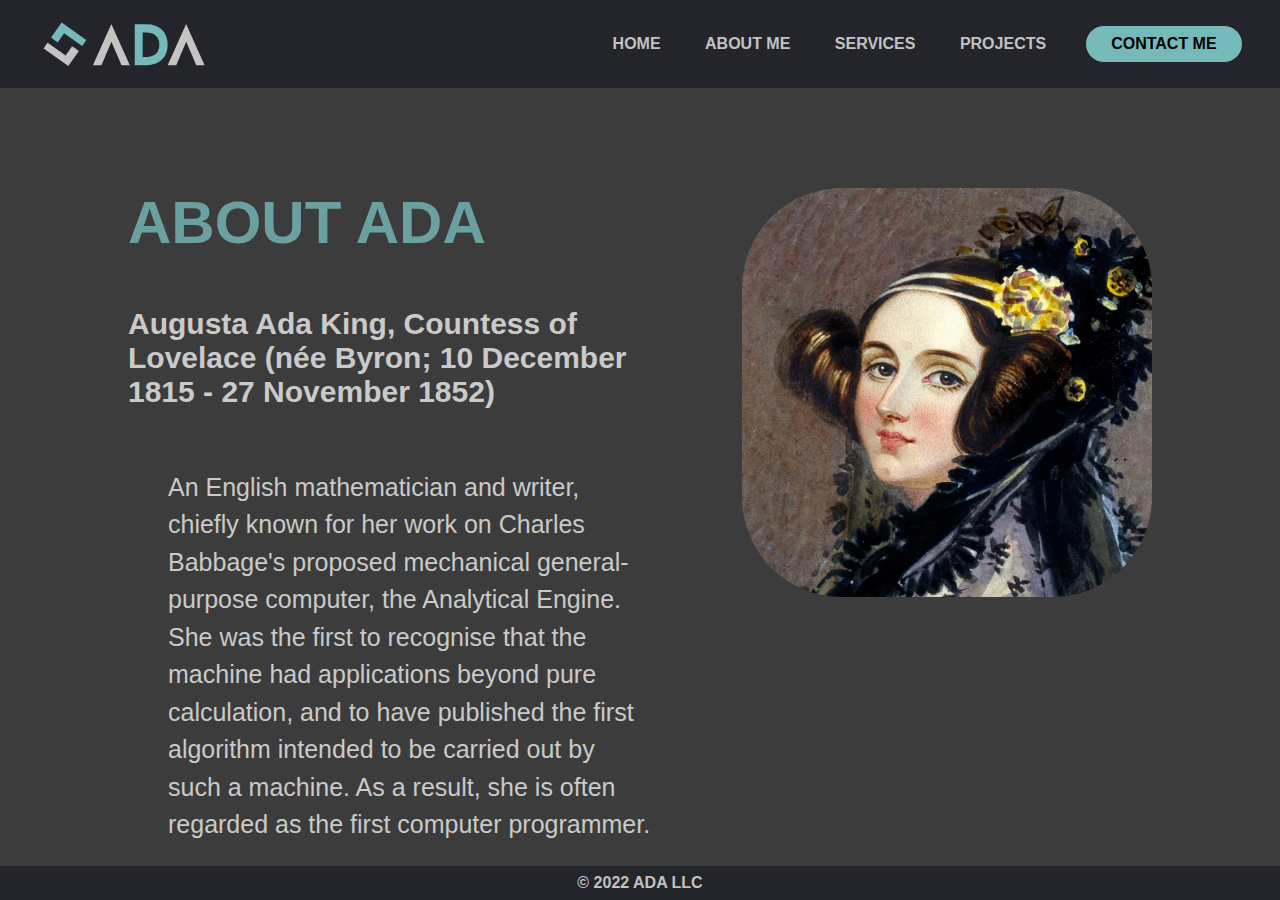
<file: About.html>
<!DOCTYPE html>
<html lang="en">
<head>
    <meta charset="UTF-8">
    <meta http-equiv="X-UA-Compatible" content="IE=edge">
    <meta name="viewport" content="width=device-width, initial-scale=1.0">
    <title>About</title>
    <link rel="stylesheet" href="About.css">
    <link rel="icon" href="Logo.svg" type="image/icon type">
    <link rel="stylesheet" href="https://use.fontawesome.com/releases/v5.15.4/css/all.css">

</head>
<body>
    <header>
        <img class="logo" src="IMG/Logo.svg" alt="logo" width="170px">
        <nav>
            <ul class="nav_links">
                <li><a href="Index.html">HOME</a></li>
                <li><a href="About.html">ABOUT ME</a></li>
                <li><a href="Services.html">SERVICES</a></li>
                <li><a href="Projects.html">PROJECTS</a></li>
            </ul>
        </nav>
        <a class="cta" href="Contact.html"><button class="wwe">CONTACT ME</button></a>
    </header>
    
    <section>
        <container>
            <content-section>
                <content>
                    <h1>ABOUT ADA</h1>
                    <h3>
                        Augusta Ada King, Countess of Lovelace (née Byron; 10 December 1815 - 27 November 1852)
                    </h3>
                    
                    <p>An English mathematician and writer, chiefly known for her work on Charles Babbage's proposed mechanical general-purpose computer, the Analytical Engine. She was the first to recognise that the machine had applications beyond pure calculation, and to have published the first algorithm intended to be carried out by such a machine. As a result, she is often regarded as the first computer programmer.
                    </p>
                    
                </content>
                
            </content-section>
            <image-section>
                <img src="IMG/Ada_lovely.jpg" alt="lady ada">
            </image-section>
        </container>
    </section>
    <footer>
        &copy; 2022 ADA LLC
    </footer>
</body>
</html>
</file>
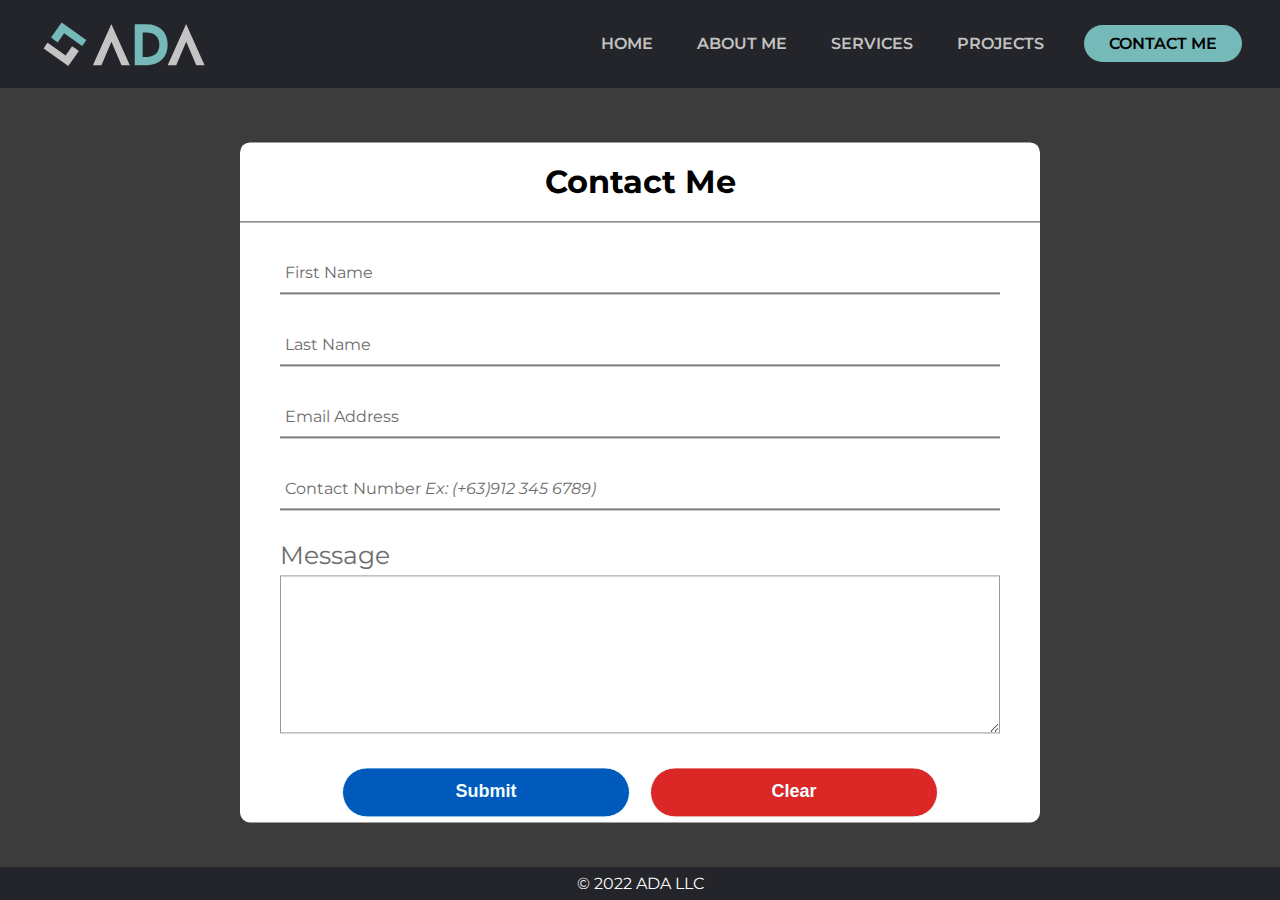
<file: Contact.html>
<!DOCTYPE html>
<html lang="en">
<head>
    <meta charset="UTF-8">
    <meta http-equiv="X-UA-Compatible" content="IE=edge">
    <meta name="viewport" content="width=device-width, initial-scale=1.0">
    <title>Contacts </title>
    <link rel="stylesheet" href="NAV.css">
    <link rel="stylesheet" href="Contact.css">

</head>
<body>
    <header>
        <img class="logo" src="IMG/Logo.svg" alt="logo" width="170px">
        <nav>
            <ul class="nav_links">
                <li><a href="Index.html">HOME</a></li>
                <li><a href="About.html">ABOUT ME</a></li>
                <li><a href="Services.html">SERVICES</a></li>
                <li><a href="Projects.html">PROJECTS</a></li>
            </ul>
        </nav>
        <a class="cta" href="Contact.html"><button class="wwe">CONTACT ME</button></a>
    </header>
    
    <div class="contact_us">

        <h1>Contact Me</h1>

        <form action="">
            <div class="text_field">
                <input type="text" id="fName" name="fName" required>
                <span></span>
                <label for="fName">First Name</label>
            </div>

            <div class="text_field">
                <input type="text" id="lName" name="lName" required>
                <span></span>
                <label for="lName">Last Name</label>
            </div>

            <div class="text_field">
                <input type="text" id="eAdd" name="eAdd" required>
                <span></span>
                <label for="eAdd">Email Address</label>
            </div>

            <div class="text_field">
                <input type="text" id="eAdd" name="eAdd" required>
                <span></span>
                <label for="eAdd">Contact Number <i> Ex: (+63)912 345 6789) </i></label>
            </div>

            <div class="Text_area">
                <div style="display: block;" id="Message" class="Message">
                    <label id="message">Message</label>
                    <textarea cols="2" rows="10" id="message"></textarea>
                </div>
            </div>

            <div class="submit">
                <input type="submit" Value="Submit" >
                <input type="reset" Value="Clear" >
            </div>
        </form>
    </div>
</body>

<footer>
     &copy; 2022 ADA LLC
</footer>


</html>
</file>
<file: About.css>
* {
    box-sizing: border-box;
    margin: 0;
    padding: 0;

}

body{
    margin: 0;
    padding: 0;
    font-family: 'Montserrat', sans-serif;
    background-color:#3c3c3c;
    height: 100%;
    position: relative;
    min-height:100vh
}

li, a, button {
    font-family: 'Montserrat', sans-serif;
    font-weight: 600;
    font-size: 16px;
    color: #c2c2c2;
    text-decoration: none;
    background-color: #24252A;
}

header {
    display: flex;
    justify-content: flex-end;
    align-items: center;
    padding: 20px 3%;
    background-color: #24252A;
}

.logo {
    cursor: pointer;
    margin-right: auto;
    background-color: #24252A;
}

.nav_links {
    list-style: none;
    background-color: #24252A;
}

.nav_links li {
    display: inline-block;
    padding: 0px 20px;
    background-color: #24252A;
}

.nav_links li a:hover {
    color: #e1e1e1;
    background-color: #24252A;
}

.wwe {
    color: black;
    font-weight: 600;
    
}

button {
    margin-left: 20px;
    padding: 9px 25px;
    background-color: rgba(117, 185, 185, 1);
    border: none;
    border-radius: 50px;
    cursor: pointer;
    transition: all 0.3s ease 0s;
}

button:hover {
    background-color: rgba(117, 185, 185, .8);
}


.section {
    width: 100%;
    min-height: 100vh;
    background-color: #ddd;
}

container {
    width: 80%;
    display: block;
    margin: auto;
    padding-top: 100px;
}

content-section {
    float: left;
    width: 55%;

}

image-section {
    float: right;
    width: 40%;
}

image-section img{
    height: auto;
    width: 100%;
    border-radius: 100px;
}   

content h1{
    text-transform: uppercase;
    font-size: 60px;
    color: rgba(117, 185, 185, .8);
}

content h3{
    margin-top: 50px;
    color: #cacaca;
    font-size: 30px;
}

content p{
    margin-top: 20px;
    font-family: 'Montserrat', sans-serif;
    font-size: 25px;
    color: #cacaca;
    font-weight: 400;
    line-height: 1.5;
}




























.ada1 img{
    float: right;
    width: 50%;
    height: auto;
}

.title {
    float: left;
    width: 50%;
    border: none;
    padding: 40px;
    justify-content: center;
    color: rgba(117, 185, 185, 1);
    font-family: 'Montserrat', sans-serif;
    font-weight: 0;
    font-size: 25px;   
}

figcaption {
    margin-top: 20px;
    text-align: center;
    font-size: 25px;
}

p {
    margin-top: 10px;
    padding: 40px;
    font-family: 'Montserrat', sans-serif;
    font-size: 17px;
    line-height: 1.5;
    float: left;
}

footer {
    background-color: #24252A;
    font-family: 'Montserrat', sans-serif;
    font-weight: 600;
    font-size: 16px;
    color: #c2c2c2;
    text-decoration: none;
    font-family: 'Montserrat', sans-serif;
    text-align: center;
    position: fixed;
    bottom: 0;
    width: 100%;
    padding: 8px;
}
</file>
<file: NAV.css>
@import url('https://fonts.googleapis.com/css2?family=Montserrat&display=swap');

* {
    box-sizing: border-box;
    margin: 0;
    padding: 0;

}

body{
    margin: 0;
    padding: 0;
    font-family: 'Montserrat', sans-serif;
    background-color:#3c3c3c;
    height: 100%;
    position: relative;
    min-height:100vh
}

li, a, button {
    font-family: 'Montserrat', sans-serif;
    font-weight: 600;
    font-size: 16px;
    color: #c2c2c2;
    text-decoration: none;
    background-color: #24252A;
}

header {
    display: flex;
    justify-content: flex-end;
    align-items: center;
    padding: 20px 3%;
    background-color: #24252A;
}

.logo {
    cursor: pointer;
    margin-right: auto;
    background-color: #24252A;
}

.nav_links {
    list-style: none;
    background-color: #24252A;
}

.nav_links li {
    display: inline-block;
    padding: 0px 20px;
    background-color: #24252A;
}

.nav_links li a:hover {
    color: #e1e1e1;
    background-color: #24252A;
}

.wwe {
    color: black;
    font-weight: 600;
    
}

button {
    margin-left: 20px;
    padding: 9px 25px;
    background-color: rgba(117, 185, 185, 1);
    border: none;
    border-radius: 50px;
    cursor: pointer;
    transition: all 0.3s ease 0s;
}

button:hover {
    background-color: rgba(117, 185, 185, .8);
}

footer {
    background-color: #24252A;
    padding: 7px;
    color:white;
    font-family: 'Montserrat', sans-serif;
    text-align: center;
    position: fixed;
    bottom: 0;
    width: 100%;
}
</file>
<file: Contact.css>
@import url('https://fonts.googleapis.com/css2?family=Montserrat&display=swap');

.contact_us {
    position: relative;
    top: 5%;
    left: 50%;
    transform: translate(-50%, 8%);
    width: 800px;
    background: white;
    border-radius: 10px;
}

.contact_us h1{
    text-align: center;
    padding: 20px 0 20px 0;
    border-bottom: 1px solid rgb(72, 72, 72);
}

.contact_us h3{
    text-align: center;
    font-size: 30px;
}

.contact_us form{
    padding: 0 40px;
    box-sizing: border-box;
}

.service_form form{
    padding: 0 40px;
    box-sizing: border-box;
}

form .text_field{
    position: relative;
    border-bottom: 2px solid #7a7a7a;
        margin: 30px 0;
}

.text_field input{
    width: 100%;
    padding: 0 5px;
    height: 40px;
    font-size: 16px;
    border: none;
    background: none;
    outline: none;
}

.text_field label{
    position: absolute;
    top: 50%;
    left: 5px;
    color: #6d6d6d;
    transform: translateY(-50%);
    font-size: 16px;
    pointer-events: none;
    transition: .3s;
}

.text_field span::before{
    content: '';
    position: absolute; 
    top: 40px;
    left: 0; 
    width: 0%;
    height: 2px;
    background: #2691d9;
    transition: .3s;
}
.text_field input:focus ~ label,
.text_field input:valid ~ label{
    top:-5px;
    color: #2691d9;
}

.text_field input:focus ~ span::before,
.text_field input:valid ~ span::before{
    width: 100%;
}

.pass{
    margin: -5px 0 20px 5px;
    color: #a6a6a6;
    cursor: pointer;
}

.pass:hover{
    text-decoration: underline;
}


.Text_area textarea{
    border:1px solid #999999;
    width:100%;
    margin:5px 0;
    padding:3px;
}

.Message label{
    top: 50%;
    left: 5px;
    color: #6d6d6d;
    font-weight: 400;
    font-size: 25px;
    text-align: center
}  

input[type="submit"]{
    width: 40%;
    height: 50px;
    border: 1px solid;
    background: #005abb;
    border-radius: 25px;
    font-size: 18px;
    color: azure;
    font-weight: 600 ;
    cursor: pointer;
    outline: none;
    padding: 0 40px;
    margin-right: 20px;
}

.submit {
    margin-top: 20px;
    margin-bottom: 20px;
    display: flex;
    align-items: center;
    justify-content: center;  
}

input[type="submit"]:hover{
    border-color: #005abb;
    transition: .5s;
}
input[type="reset"]{
    margin: 5px 0;
    width: 40%;
    height: 50px;
    border: 1px solid;
    background: #dc2727;
    border-radius: 25px;
    font-size: 18px;
    color: azure;
    font-weight: 600 ;
    cursor: pointer;
    outline: none;
    padding: 0 40px;
    
}

input[type="reset"]:hover{
    border-color: #dc2727;
    transition: .5s;
}
</file>
